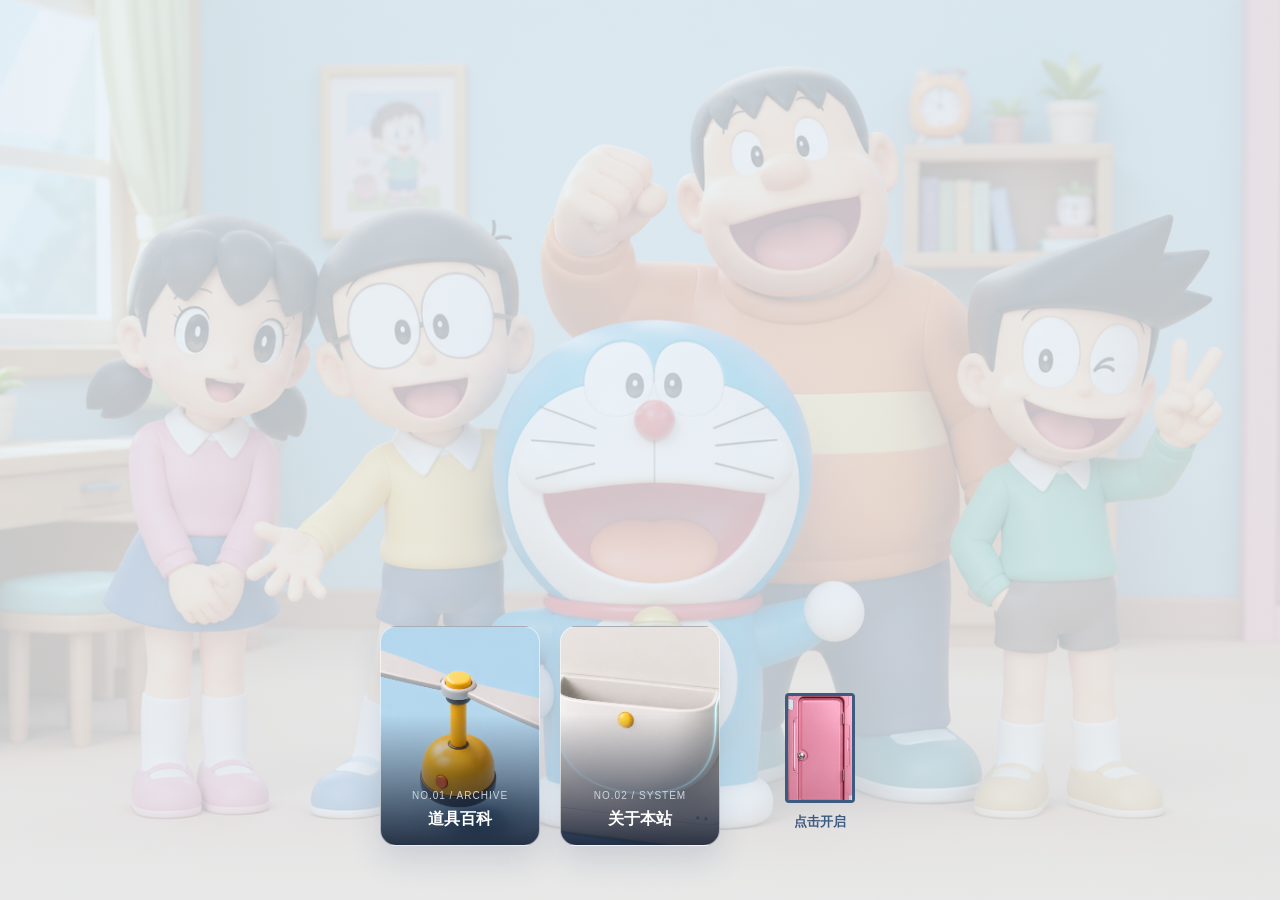
<file: doraemon-web/index.html>
<!DOCTYPE html>
<html lang="zh-CN">
<head>
  <meta charset="UTF-8">
  <meta name="viewport" content="width=device-width, initial-scale=1.0">
  <title>数字档案：大雄的房间</title>
  <link rel="stylesheet" href="style.css">
</head>
<body>

  <div class="room-container">
    
<div class="grid-item closet" onclick="window.location.href='archive.html'">
      <div class="label">NO.01 / ARCHIVE</div>
      <h2>道具百科</h2>
    </div>

    <div class="grid-item desk" onclick="window.location.href='about.html'">
      <div class="label">NO.02 / SYSTEM</div>
      <h2>关于本站</h2>
    </div>

    <div class="grid-item door-container" onclick="openDoor()">
      <div class="door-frame">
        <div class="door-wing"></div>
      </div>
      <div class="door-label">点击开启</div>
    </div>

  </div>

  <div id="blessing-modal" class="modal">
    <div class="modal-glass">
      <div class="char-avatar" id="char-img"></div> 
      <h3 id="char-name">角色名</h3>
      <p id="char-quote">“祝福语”</p>
      <button class="close-btn" onclick="closeDoor()">收下祝福</button>
    </div>
  </div>

  <script src="script.js"></script>
</body>
</html>
</file>
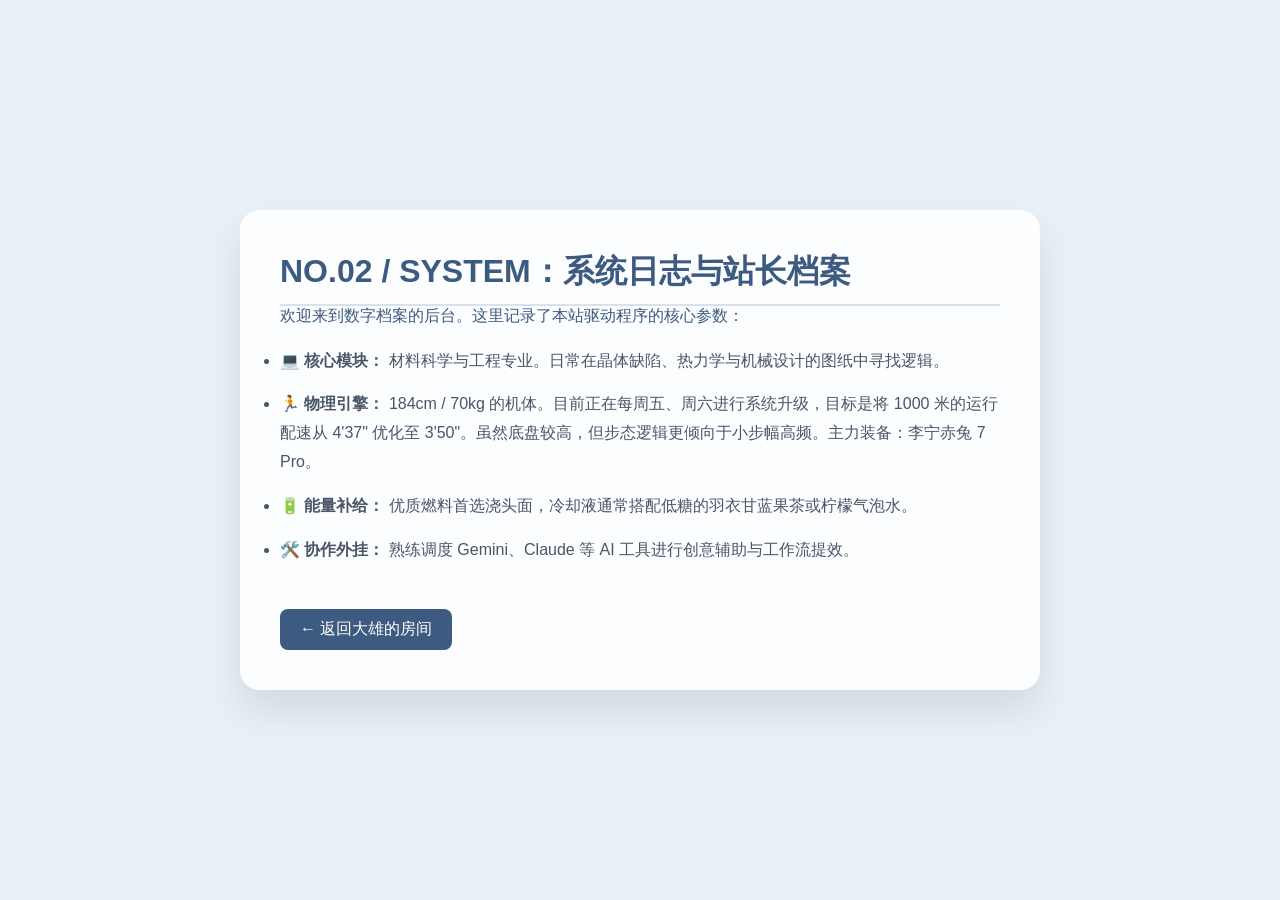
<file: doraemon-web/about.html>
<!DOCTYPE html>
<html lang="zh-CN">
<head>
  <meta charset="UTF-8">
  <title>关于本站 - 数字名片</title>
  <link rel="stylesheet" href="style.css">
  <style>
    /* 专门为内容页写的卡片排版 */
    .content-box {
      background: rgba(255, 255, 255, 0.85);
      backdrop-filter: blur(15px);
      border-radius: 20px;
      padding: 40px;
      width: 90vw;
      max-width: 800px;
      box-shadow: 0 20px 40px rgba(0,0,0,0.1);
      margin: 50px auto; /* 居中显示 */
    }
    h1 { color: #3D5A80; border-bottom: 2px solid #D9E2EC; padding-bottom: 10px; }
    ul { line-height: 1.8; margin-top: 20px; color: #4A5568; }
    li { margin-bottom: 15px; }
    .back-btn {
      display: inline-block; margin-top: 30px; padding: 10px 20px;
      background: #3D5A80; color: white; text-decoration: none; border-radius: 8px;
    }
  </style>
</head>
<body style="background: #E8F1F8;"> <div class="content-box">
    <h1>NO.02 / SYSTEM：系统日志与站长档案</h1>
    <p>欢迎来到数字档案的后台。这里记录了本站驱动程序的核心参数：</p>
    
    <ul>
      <li><strong>💻 核心模块：</strong> 材料科学与工程专业。日常在晶体缺陷、热力学与机械设计的图纸中寻找逻辑。</li>
      <li><strong>🏃 物理引擎：</strong> 184cm / 70kg 的机体。目前正在每周五、周六进行系统升级，目标是将 1000 米的运行配速从 4'37" 优化至 3'50"。虽然底盘较高，但步态逻辑更倾向于小步幅高频。主力装备：李宁赤兔 7 Pro。</li>
      <li><strong>🔋 能量补给：</strong> 优质燃料首选浇头面，冷却液通常搭配低糖的羽衣甘蓝果茶或柠檬气泡水。</li>
      <li><strong>🛠️ 协作外挂：</strong> 熟练调度 Gemini、Claude 等 AI 工具进行创意辅助与工作流提效。</li>
    </ul>

    <a href="index.html" class="back-btn">← 返回大雄的房间</a>
  </div>

</body>
</html>
</file>
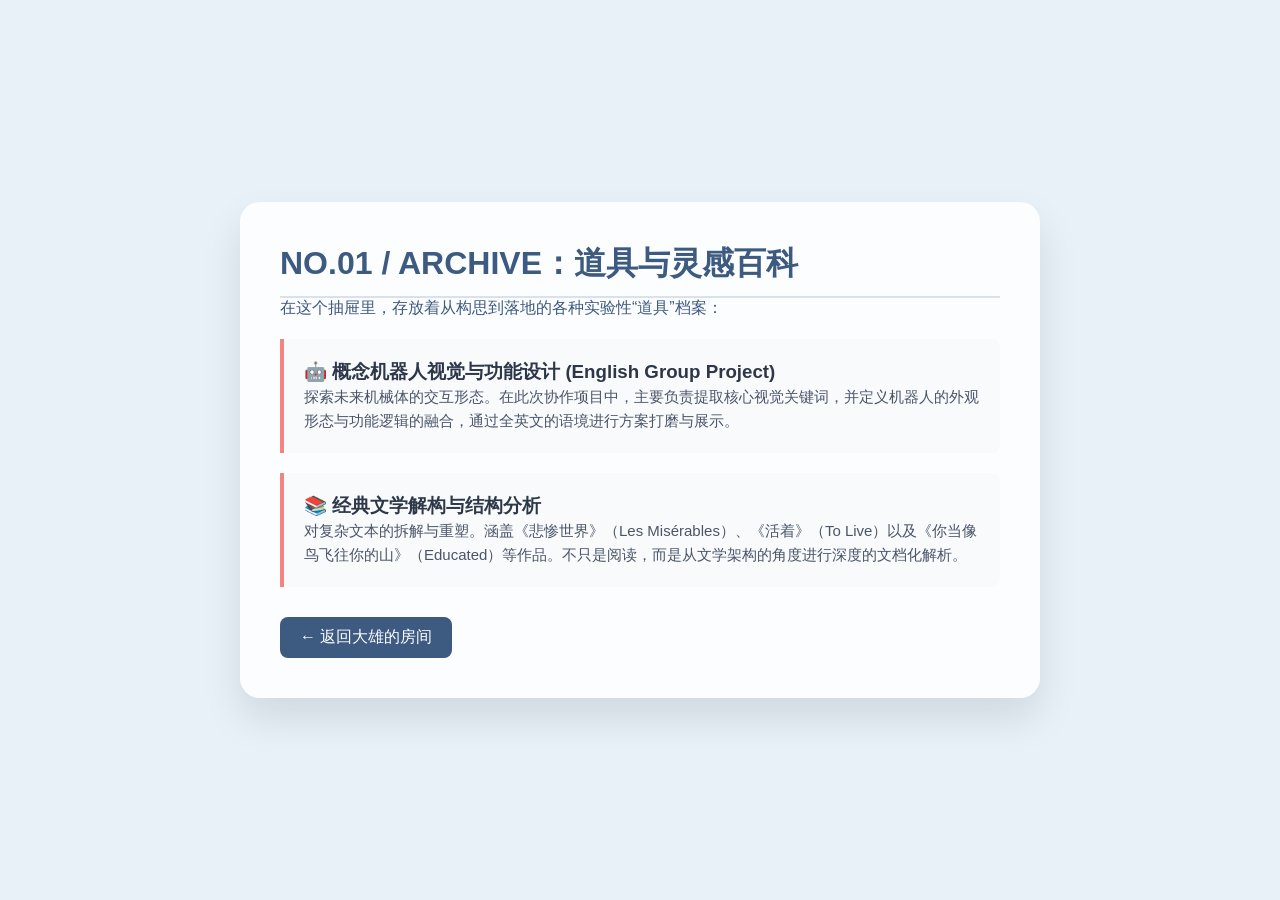
<file: doraemon-web/archive.html>
<!DOCTYPE html>
<html lang="zh-CN">
<head>
  <meta charset="UTF-8">
  <title>道具百科 - 项目档案</title>
  <link rel="stylesheet" href="style.css">
  <style>
    .content-box {
      background: rgba(255, 255, 255, 0.85);
      backdrop-filter: blur(15px);
      border-radius: 20px;
      padding: 40px;
      width: 90vw;
      max-width: 800px;
      box-shadow: 0 20px 40px rgba(0,0,0,0.1);
      margin: 50px auto;
    }
    h1 { color: #3D5A80; border-bottom: 2px solid #D9E2EC; padding-bottom: 10px; }
    .project {
      background: #F8FAFC; border-left: 4px solid #F28482;
      padding: 20px; margin-top: 20px; border-radius: 0 8px 8px 0;
    }
    .project h3 { margin-top: 0; color: #2D3748; }
    .project p { color: #4A5568; line-height: 1.6; font-size: 15px; }
    .back-btn {
      display: inline-block; margin-top: 30px; padding: 10px 20px;
      background: #3D5A80; color: white; text-decoration: none; border-radius: 8px;
    }
  </style>
</head>
<body style="background: #E8F1F8;">

  <div class="content-box">
    <h1>NO.01 / ARCHIVE：道具与灵感百科</h1>
    <p>在这个抽屉里，存放着从构思到落地的各种实验性“道具”档案：</p>
    
    <div class="project">
      <h3>🤖 概念机器人视觉与功能设计 (English Group Project)</h3>
      <p>探索未来机械体的交互形态。在此次协作项目中，主要负责提取核心视觉关键词，并定义机器人的外观形态与功能逻辑的融合，通过全英文的语境进行方案打磨与展示。</p>
    </div>

    <div class="project">
      <h3>📚 经典文学解构与结构分析</h3>
      <p>对复杂文本的拆解与重塑。涵盖《悲惨世界》（Les Misérables）、《活着》（To Live）以及《你当像鸟飞往你的山》（Educated）等作品。不只是阅读，而是从文学架构的角度进行深度的文档化解析。</p>
    </div>

    <a href="index.html" class="back-btn">← 返回大雄的房间</a>
  </div>

</body>
</html>
</file>
<file: doraemon-web/style.css>
/* 基础重置与高级感字体 */
* { box-sizing: border-box; margin: 0; padding: 0; }
body {
  /* 1. 引入大合照背景图 */
  background: 
    /* 这里的线性渐变相当于给图片盖了一层“磨砂半透明纸”，防止背景太花 */
    linear-gradient(rgba(232, 241, 248, 0.8), rgba(232, 241, 248, 0.8)), 
    url('background.jpg');
  
  background-size: cover;
  background-position: center;
  background-attachment: fixed; /* 让背景固定，不随页面滚动（虽然咱们页面不长） */

  /* 以下保持不变 */
  font-family: -apple-system, BlinkMacSystemFont, "Segoe UI", Roboto, "Helvetica Neue", Arial, sans-serif;
  color: #3D5A80;
  display: flex;
  justify-content: center;
  align-items: center;
  height: 100vh;
  overflow: hidden;
  margin: 0;
  padding: 0;
}

/* 为了让背景的人物隐约可见又不干扰视线，你可以给 body 增加一点模糊感（可选） */
/* 注意：如果加了模糊，会让边缘有点白边，通常上面的渐变遮罩就足够高级了 */

/* 核心：CSS Grid 房间布局 */
/* =========================================
   核心：底部悬浮小卡片组 (Dock 风格排版)
   ========================================= */
.room-container {
  position: absolute;
  bottom: 6vh; /* 沉底，距离屏幕底部留一点呼吸空间 */
  display: flex; /* 改为弹性布局，让卡片乖乖并排居中 */
  justify-content: center;
  gap: 20px; /* 卡片之间的间距 */
  width: 100%;
}

/* 统一的卡片高级感风格 (迷你版) */
.grid-item {
  width: 160px; /* 固定精致宽度 */
  height: 220px; /* 固定小巧高度 */
  background: rgba(255, 255, 255, 0.75);
  backdrop-filter: blur(10px);
  border: 1px solid rgba(255, 255, 255, 0.6);
  border-radius: 16px;
  padding: 15px;
  box-shadow: 0 15px 30px rgba(61, 90, 128, 0.15);
  display: flex;
  flex-direction: column;
  justify-content: flex-end;
  align-items: center; /* 文字全部居中对齐 */
  text-align: center;
  transition: transform 0.3s ease, box-shadow 0.3s ease;
  cursor: pointer;
}

/* 悬停时的悬浮弹跳动效 */
.grid-item:hover { 
  transform: translateY(-12px); 
  box-shadow: 0 25px 45px rgba(61, 90, 128, 0.3);
}

/* 缩小卡片里的文字尺寸 */
.label { font-size: 10px; letter-spacing: 1px; margin-bottom: 8px; z-index: 2; }
.grid-item h2 { font-size: 16px; margin: 0; z-index: 2; }

/* =========================================
   任意门专属样式 (等比例缩小)
   ========================================= */
.door-container { justify-content: flex-end; background: transparent; box-shadow: none; border: none; backdrop-filter: none; }
.door-frame {
  width: 70px; /* 门框变细 */
  height: 110px; /* 门框变矮 */
  border: 3px solid #3D5A80;
  border-radius: 4px;
  position: relative;
  perspective: 1000px; 
  margin-bottom: 10px;
}
.door-wing {
  width: 100%;
  height: 100%;
  background-color: #F28482; 
  transform-origin: left;
  transition: transform 0.8s cubic-bezier(0.4, 0, 0.2, 1);
}
.door-container:hover .door-wing { transform: rotateY(-15deg); }
.door-label { font-weight: bold; font-size: 13px; color: #3D5A80; }
/* 磨砂玻璃弹窗 (Glassmorphism) */
.modal {
  display: none; /* 默认隐藏 */
  position: fixed;
  top: 0; left: 0; width: 100%; height: 100%;
  background: rgba(232, 241, 248, 0.6);
  backdrop-filter: blur(12px); /* 核心模糊代码 */
  justify-content: center;
  align-items: center;
  z-index: 100;
}
.modal-glass {
  background: rgba(255, 255, 255, 0.7);
  border: 1px solid rgba(255, 255, 255, 0.5);
  border-radius: 24px;
  padding: 40px;
  width: 400px;
  text-align: center;
  box-shadow: 0 20px 40px rgba(0,0,0,0.1);
}
.char-avatar { width: 100px; height: 100px; background: #D9E2EC; border-radius: 50%; margin: 0 auto 20px; }
.close-btn {
  margin-top: 30px; padding: 10px 30px; border: none; border-radius: 30px;
  background: #3D5A80; color: white; cursor: pointer; font-size: 14px;
}
/* =========================================
   新增：板块图片背景与高级渐变遮罩 (竹蜻蜓 & 百宝袋版本)
   ========================================= */

/* 1. 道具百科 (竹蜻蜓) */
.closet {
  background-image: linear-gradient(to top, rgba(15, 23, 42, 0.85) 0%, rgba(15, 23, 42, 0) 60%), url('copter.png');
  background-size: cover;
  background-position: center;
  color: #FFFFFF; 
}
.closet .label { 
  color: #CBD5E1; 
} 

/* 2. 关于本站 (百宝袋) */
.desk {
  background-image: linear-gradient(to top, rgba(15, 23, 42, 0.85) 0%, rgba(15, 23, 42, 0) 60%), url('pocket.png');
  background-size: cover;
  background-position: center;
  color: #FFFFFF;
}
.desk .label { 
  color: #CBD5E1; 
}

/* 3. 任意门 (门板) */
.door-wing {
  background-image: url('door.png'); 
  background-size: cover;
  background-position: center;
}
</file>
